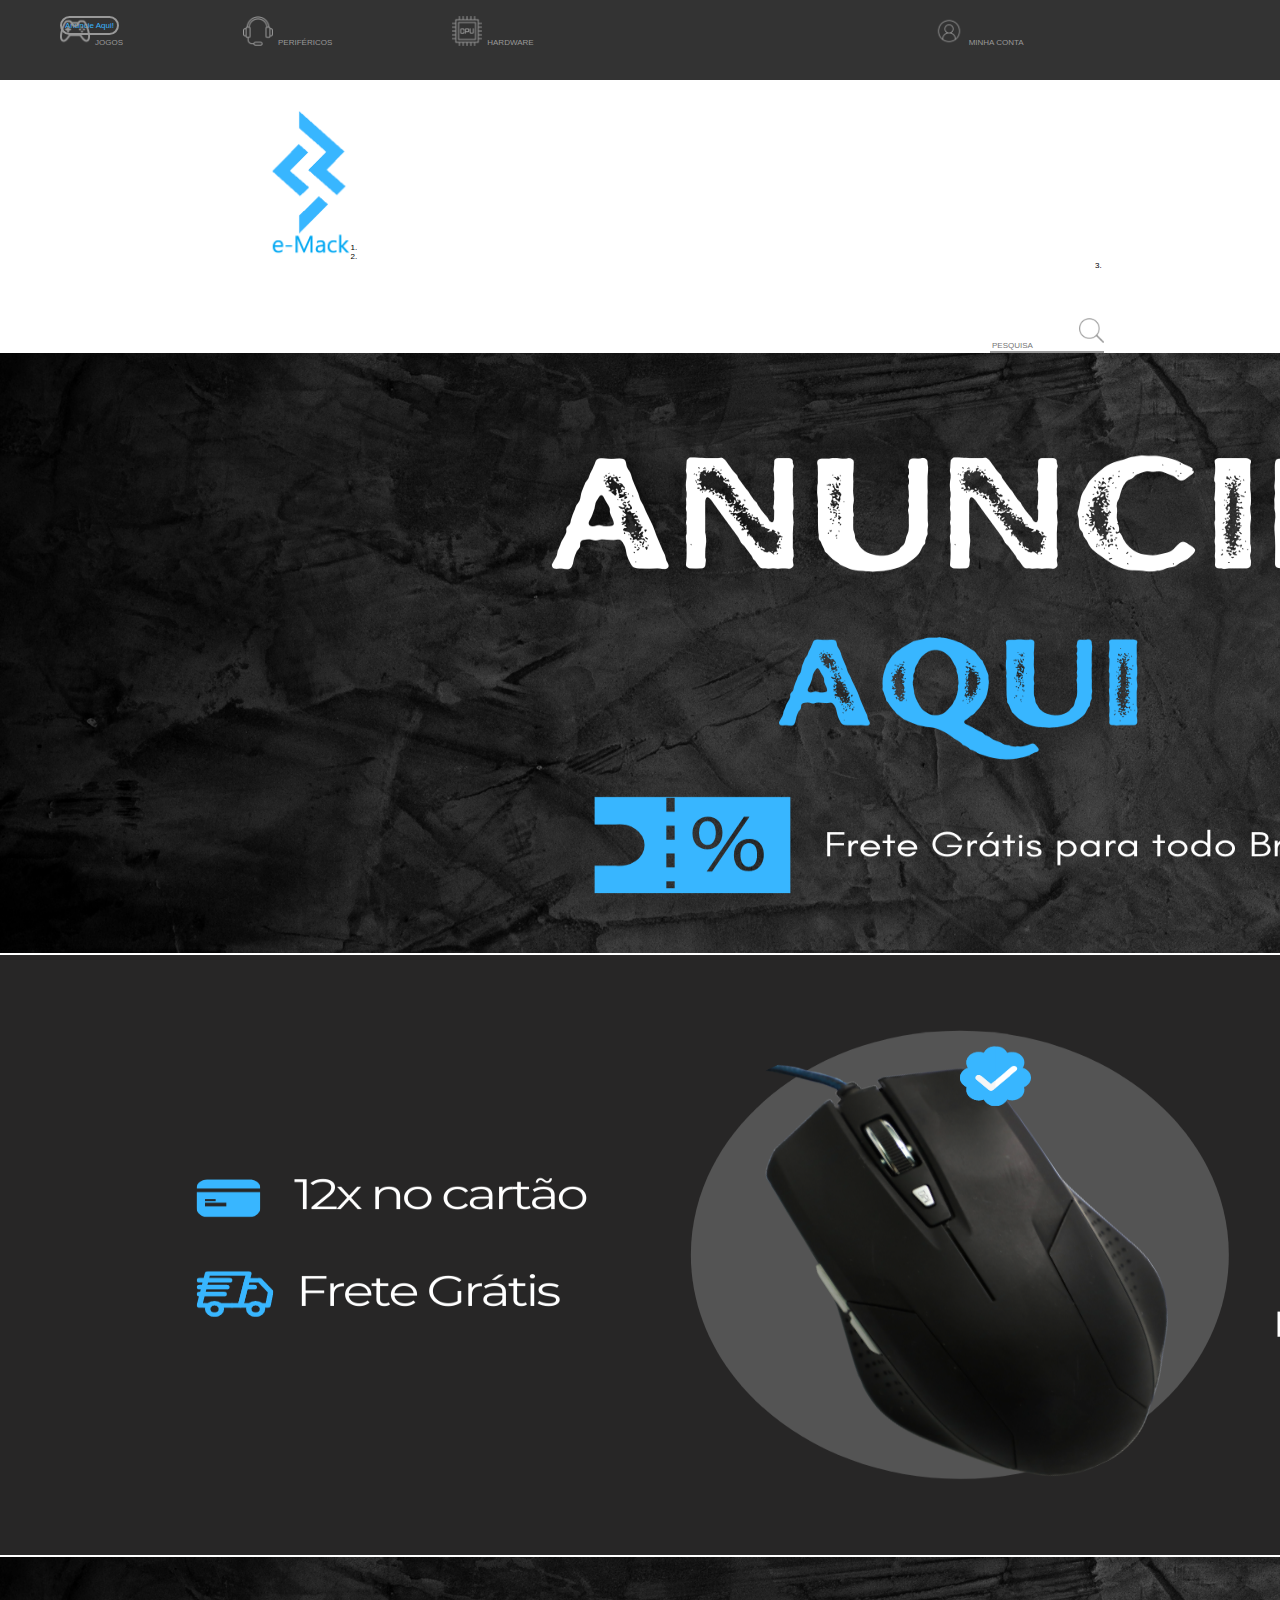
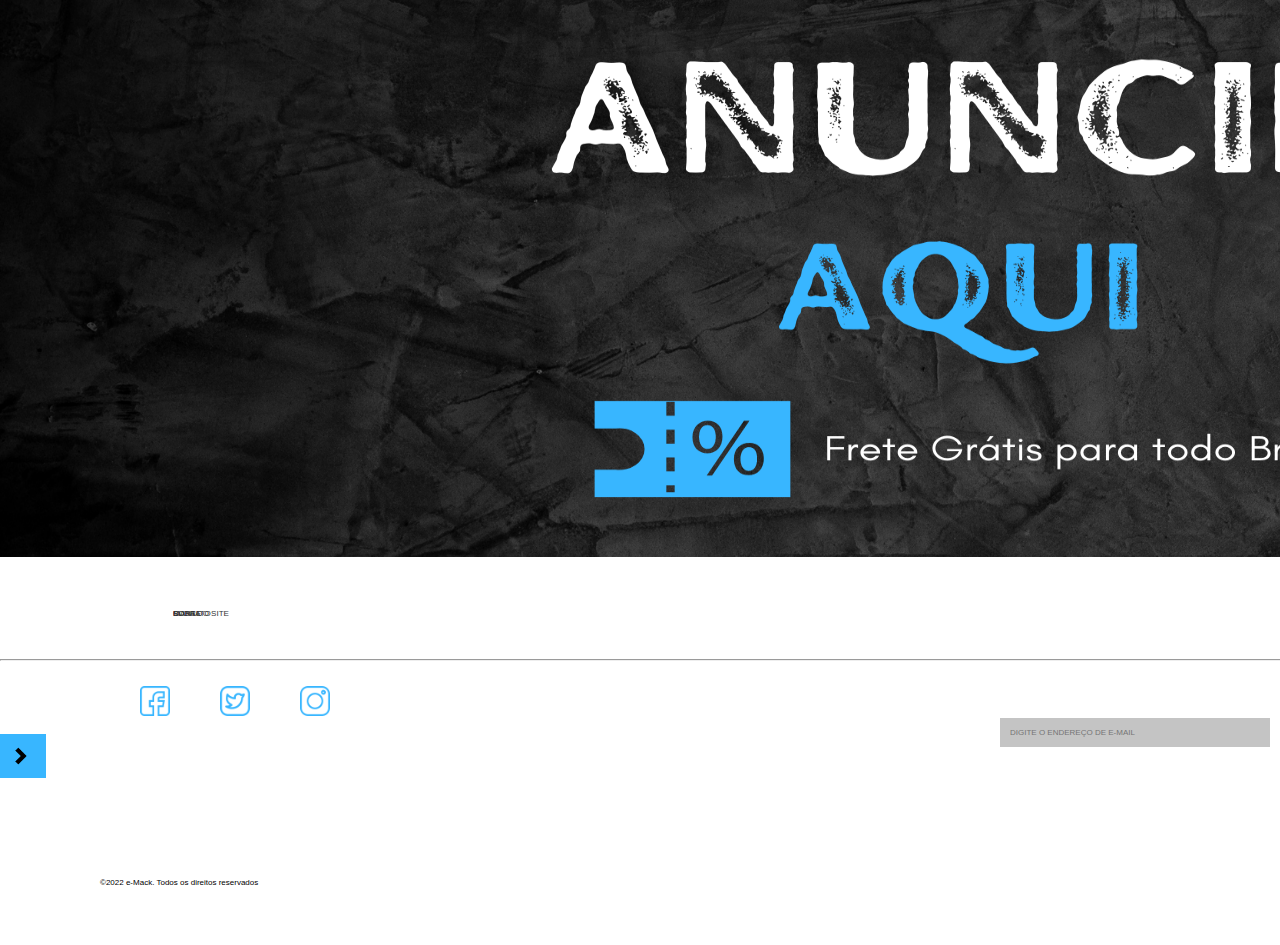
<file: index.html>
<!DOCTYPE html>
<html>
	<head>
		<meta charset="utf-8">
		<meta name="viewport" content="width=device-width, initial-scale=1.0">
		<meta name="viewport" content="width=device-width, initial-scale=1, shrink-to-fit=no">
		<title>e-Mack</title>

		<!-- Estilo customizado -->
		<link rel="stylesheet" type="text/css" href="css/estilo.css">

		<!-- Normalize CSS -->
		<link rel="stylesheet" type="text/css" href="css/normalize.css">

		<!--Ícone abas-->
		<link rel="icon" type="image" href="imagens/logopng.png">

		<!--Bootstrap------->
		<link rel="stylesheet" href="https://cdn.jsdelivr.net/npm/bootstrap@4.1.3/dist/css/bootstrap.min.css" integrity="sha384-MCw98/SFnGE8fJT3GXwEOngsV7Zt27NXFoaoApmYm81iuXoPkFOJwJ8ERdknLPMO" crossorigin="anonymous">
		
	</head>

	<body id="container">
		<header><!--início header-->
			<nav id="nav-superior">
				<ul id="lista-nav">
					<li id="anuncie">
						<a href="#">Anuncie Aqui!</a>
					</li>
					<li class="">
						<a href="#"><img src="imagens/controle.png">JOGOS</a>
					</li>
					<li class="">
						<a href="#"><img src="imagens/headset.png">PERIFÉRICOS</a>
					</li>
					<li class="">
						<a href="#"><img src="imagens/cpu.png">HARDWARE</a>
					</li>
					<li class="ultimo-li">
						<a href="minha_conta.html"><img src="imagens/login.png">MINHA CONTA</a>
					</li>
				</ul>
			</nav>

			<ul id="lista-nav2">
				<li>
					<a href="#"><img id="logo" src="imagens/e-Mack1.png"></a>
				</li>
				<li>
					<input type="text" name="pesquisa" placeholder="PESQUISA"><img src="imagens/lupa.png" class="lupa" alt="pesquisa">
				</li>
			</ul>
		</header><!--final header-->

		<section id="carousel-indicadores" class="carousel slide" data-ride="carousel"><!--Carousel -->
      <!-- Indicadores -->
      <ol class="carousel-indicators">
        <li class="active" data-target="#carousel-indicadores" data-slide-to="0"></li>
        <li data-target="#carousel-indicadores" data-slide-to="1"></li>
        <li data-target="#carousel-indicadores" data-slide-to="2"></li>
      </ol>

      <div class="carousel-inner"><!--Inner -->
        <div class="carousel-item active">
          <img src="imagens/banner1.png" class="img-fluid banner">
        </div>
        <div class="carousel-item">
          <img src="imagens/banner2.png" class="img-fluid banner">
        </div>
        <div class="carousel-item">
          <img src="imagens/banner1.png" class="img-fluid banner">
        </div>
      </div><!--/Inner -->

      <!-- Controles -->
      <a href="#carousel-indicadores" class="carousel-control-prev" data-slide="prev">
        <span class="carousel-control-prev-icon"></span>
      </a>
      <a href="#carousel-indicadores" class="carousel-control-next" data-slide="next">
        <span class="carousel-control-next-icon"></span>
      </a>
	  </section><!--/Carousel -->

	  <section><!-- Início Links após banner-->
	  	<div>
	  		<ul id="links-pos-banner">
	  			<li>
	  				<a href="sobre.html">SOBRE</a>
	  			</li>
	  			<li>
	  				<a href="#">MAPA DO SITE</a>
	  			</li>
	  			<li>
	  				<a href="#">BLOG</a>
	  			</li>
	  			<li>
	  				<a href="contato.html">CONTATO</a>
	  			</li>
	  		</ul>
	  	</div>
	  </section><!-- Final Links após banner-->
	  
	  <span class="clear"></span>

	  <footer id="footer"><!--Inicio footer------->
	  	<hr>
	  	<ul>
	  		<li>
	  			<a href="#"><img src="imagens/facebook.png" class="primeiro-li-footer"></a>
	  		</li>
	  		<li>
	  			<a href="#"><img src="imagens/twitter.png"></a>
	  		</li>
	  		<li>
	  			<a href="#"><img src="imagens/instagram.png"></a>
	  		</li>
	  	</ul>

	  	<input type="text" name="email" class="email-rodape" placeholder="DIGITE O ENDEREÇO DE E-MAIL">
	  	<button class="button-email"><img src="imagens/button-email.png"></button>
	  	<input type="checkbox" id="checkbox" name="checkbox"><label  id="label-checkbox" for="checkbox">Sim, quero receber notícias e e-mails sobre<br> produtos.</label>
	  	<p id="paragrafo-rodape">&copy;2022 e-Mack. Todos os direitos reservados</p>
	  </footer><!--Final footer------->

		<!-- JavaScript (Opcional) -->
    <!-- jQuery primeiro, depois Popper.js, depois Bootstrap JS -->
    <script src="https://code.jquery.com/jquery-3.6.0.min.js" integrity="sha256-/xUj+3OJU5yExlq6GSYGSHk7tPXikynS7ogEvDej/m4=" crossorigin="anonymous"></script>
    <script src="https://cdn.jsdelivr.net/npm/popper.js@1.14.3/dist/umd/popper.min.js" integrity="sha384-ZMP7rVo3mIykV+2+9J3UJ46jBk0WLaUAdn689aCwoqbBJiSnjAK/l8WvCWPIPm49" crossorigin="anonymous"></script>
    <script src="https://cdn.jsdelivr.net/npm/bootstrap@4.1.3/dist/js/bootstrap.min.js" integrity="sha384-ChfqqxuZUCnJSK3+MXmPNIyE6ZbWh2IMqE241rYiqJxyMiZ6OW/JmZQ5stwEULTy" crossorigin="anonymous"></script>

	</body>
</html>
</file>
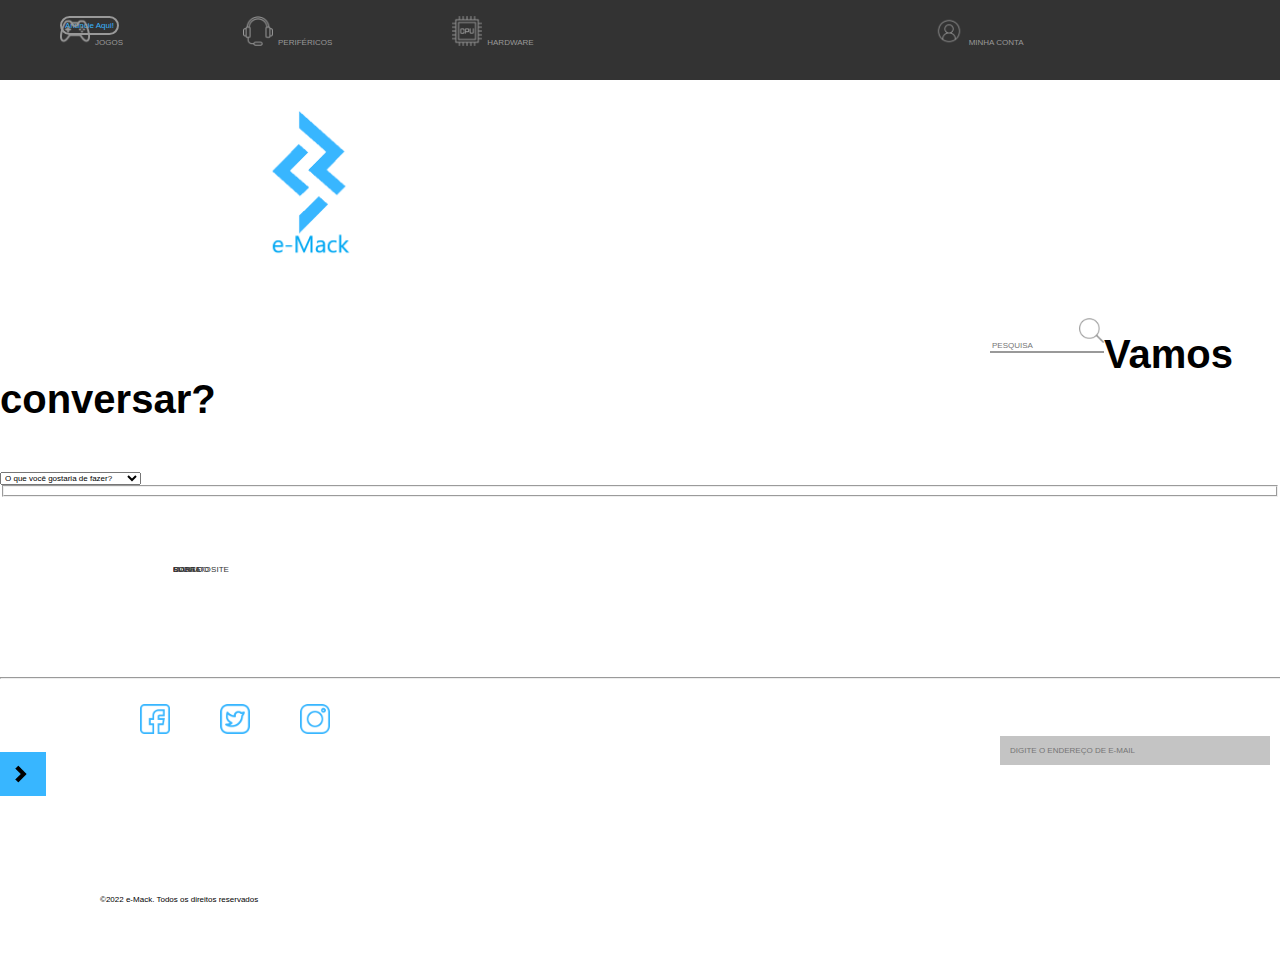
<file: contato.html>
<!DOCTYPE html>
<html>
	<head>
		<meta charset="utf-8">
		<meta name="viewport" content="width=device-width, initial-scale=1.0">
		<meta name="viewport" content="width=device-width, initial-scale=1, shrink-to-fit=no">	
		<title>Contato | e-Mack</title>

		<!-- Estilo customizado -->
		<link rel="stylesheet" type="text/css" href="css/estilo.css">

		<!-- Normalize CSS -->
		<link rel="stylesheet" type="text/css" href="css/normalize.css">

		<!--Ícone abas-->
		<link rel="icon" type="image" href="imagens/logopng.png">

		<!--Bootstrap------->
		<link rel="stylesheet" href="https://cdn.jsdelivr.net/npm/bootstrap@4.1.3/dist/css/bootstrap.min.css" integrity="sha384-MCw98/SFnGE8fJT3GXwEOngsV7Zt27NXFoaoApmYm81iuXoPkFOJwJ8ERdknLPMO" crossorigin="anonymous">

		<script type="text/javascript">
			function mudarClasse(){
				value = document.getElementById('form-select').value

				if (value == 'email') {
					document.getElementById('email').className = 'form-display1';
					document.getElementById('telefone').className = 'form-display';
					document.getElementById('endereco').className = 'form-display';

				}
				if (value == 'telefone') {
					document.getElementById('email').className = 'form-display';
					document.getElementById('telefone').className = 'form-display1';
					document.getElementById('endereco').className = 'form-display';
				}
				if (value == 'endereco') {
					document.getElementById('email').className = 'form-display';
					document.getElementById('telefone').className = 'form-display';
					document.getElementById('endereco').className = 'form-display1';
				}
			}
		</script>
	</head>

	<body>
		<header><!--início header-------------------------------------------------------------------->
			<nav id="nav-superior">
				<ul id="lista-nav">
					<li id="anuncie">
						<a href="#">Anuncie Aqui!</a>
					</li>
					<li class="">
						<a href="#"><img src="imagens/controle.png">JOGOS</a>
					</li>
					<li class="">
						<a href="#"><img src="imagens/headset.png">PERIFÉRICOS</a>
					</li>
					<li class="">
						<a href="#"><img src="imagens/cpu.png">HARDWARE</a>
					</li>
					<li class="ultimo-li">
						<a href="minha_conta.html"><img src="imagens/login.png">MINHA CONTA</a>
					</li>
				</ul>
			</nav>

			<ul id="lista-nav2">
				<li>
					<a href="index.html"><img id="logo" src="imagens/e-Mack1.png"></a>
				</li>
				<li>
					<input type="text" name="pesquisa" placeholder="PESQUISA"><img src="imagens/lupa.png" class="lupa" alt="pesquisa">
				</li>
			</ul>
		</header><!--final header------------------------------------------------------->

		<span class="clear"></span>

		<section id="section-formulario" class="container"><!--Formulários ---------------------------->
			<h1>Vamos<br>conversar?</h1>
	      	<select id="form-select" onclick="mudarClasse()">
		      	<option selected="" disabled="" value="">O que você gostaria de fazer?</option>
		      	<option value="email">Gostaria de enviar um e-mail</option>
		      	<option value="telefone">Prefiro fazer/receber uma ligação</option>
		      	<option value="endereco">Quero ir até vocês</option>
	      	</select>

	      	<fieldset>
		      	<form id="email" class="form-display">
		      		<input type="text" name="email" placeholder="Infome seu e-mail" required><br>
		      		<input type="text" name="nome" placeholder="Informe seu nome" required><br>
		      		<input type="text" name="telefone" placeholder="Informe telefone para contato(opcional)" class="fix-width"><br>
		      		<input type="checkbox" name="wathsapp">Permitir mensagens via Wathsapp<br>
		      		<input type="radio" name="motivo" value="" class="fix-margin">Elogio
		      		<input type="radio" name="motivo" value="" class="fix-margin">Reclamação
		      		<input type="radio" name="motivo" value="" class="fix-margin">Dúvida
		      		<input type="radio" name="motivo" value="" class="fix-margin">Outros<br>
		      		<textarea rows="10" cols="25" placeholder="Escreva sua mensagem" required></textarea><br>
		      		<span>Avalie sua experiência?<br>Insatisfeito</span>
		      		<input type="range" min="0" max="100" step="any" value="50" id="satisfacao" class="slider">
		      		<span>Muito satisfeito</span><br>
		      		<button type="submit">Enviar</button>
		      	</form>

		      	<form id="telefone" class="form-display">
		      		<input type="text" name="nome2" placeholder="Infome seu nome" required><br>
		      		<input type="text" name="telefone2" placeholder="Informe seu telefone" required><br>
		      		<p>Prefiro que me ligue pela:</p>
		      		<input type="radio" name="horario">Manhã<br>
		      		<input type="radio" name="horario">Tarde<br>
		      		<input type="radio" name="horario">Noite<br>
		      		
		      		<p>
		      			<img src="imagens/telefone.png" class="img-contato">
		      			(11) 2114-8000 (Capital de São Paulo e região)
		      		</p>
		      		<button type="submit">Enviar</button>
		      	</form>

		      	<form id="endereco" class="form-display">
		      		<p>
		      			<strong>Nosso endereço:</strong><br>
		      			R. da Consolação, 930 - Consolação, São Paulo - SP, 01302-907<br>
		      			<strong>Horário de Funcionamento</strong><br>
		      			Seg a Sex: 07:00 - 23:00<br>
		      			Sáb e Dom: 07:00 - 12:00<br>
		      			(Horário de Brasília)
		      		</p>

		      		<iframe src="https://www.google.com/maps/embed?pb=!1m18!1m12!1m3!1d3657.5677171830757!2d-46.652553284540595!3d-23.548045466986906!2m3!1f0!2f0!3f0!3m2!1i1024!2i768!4f13.1!3m3!1m2!1s0x94ce584992d1355b%3A0x2619a4227c175a85!2sUniversidade%20Presbiteriana%20Mackenzie!5e0!3m2!1spt-BR!2sbr!4v1647533166536!5m2!1spt-BR!2sbr" width="600" height="450" style="border:0;" allowfullscreen="" loading="lazy"></iframe>
		      		
		      	</form><!-- Final Fomulários---------------------------------->
	      	</fieldset>
	    </section><!--/Formulário -->

	    <section id="links-pos-form"><!-- Início Links após banner-->
	    	<div>
	    		<ul id="links-pos-banner">
	    			<li>
	    				<a href="sobre.html">SOBRE</a>
	    			</li>
	    			<li>
	    				<a href="#">MAPA DO SITE</a>
	    			</li>
	    			<li>
	    				<a href="#">BLOG</a>
	    			</li>
	    			<li>
	    				<a href="contato.html">CONTATO</a>
	    			</li>
	    		</ul>
	    	</div>
	    </section><!-- Final Links após banner-->
	    
	    <span class="clear"></span>

	    <footer id="footer"><!--Inicio footer------->
	    	<hr>
	    	<ul>
	    		<li>
	    			<a href="#"><img src="imagens/facebook.png" class="primeiro-li-footer"></a>
	    		</li>
	    		<li>
	    			<a href="#"><img src="imagens/twitter.png"></a>
	    		</li>
	    		<li>
	    			<a href="#"><img src="imagens/instagram.png"></a>
	    		</li>
	    	</ul>

	    	<input type="text" name="email" class="email-rodape" placeholder="DIGITE O ENDEREÇO DE E-MAIL">
	    	<button class="button-email"><img src="imagens/button-email.png"></button>
	    	<input type="checkbox" id="checkbox" name="checkbox"><label  id="label-checkbox" for="checkbox">Sim, quero receber notícias e e-mails sobre<br> produtos.</label>
	    	<p id="paragrafo-rodape">&copy;2022 e-Mack. Todos os direitos reservados</p>
	    </footer><!--Final footer------->

		<!-- JavaScript (Opcional) -->
	    <!-- jQuery primeiro, depois Popper.js, depois Bootstrap JS -->
	    <script src="https://code.jquery.com/jquery-3.6.0.min.js" integrity="sha256-/xUj+3OJU5yExlq6GSYGSHk7tPXikynS7ogEvDej/m4=" crossorigin="anonymous"></script>
	    <script src="https://cdn.jsdelivr.net/npm/popper.js@1.14.3/dist/umd/popper.min.js" integrity="sha384-ZMP7rVo3mIykV+2+9J3UJ46jBk0WLaUAdn689aCwoqbBJiSnjAK/l8WvCWPIPm49" crossorigin="anonymous"></script>
	    <script src="https://cdn.jsdelivr.net/npm/bootstrap@4.1.3/dist/js/bootstrap.min.js" integrity="sha384-ChfqqxuZUCnJSK3+MXmPNIyE6ZbWh2IMqE241rYiqJxyMiZ6OW/JmZQ5stwEULTy" crossorigin="anonymous"></script>

	</body>
</html>
</file>
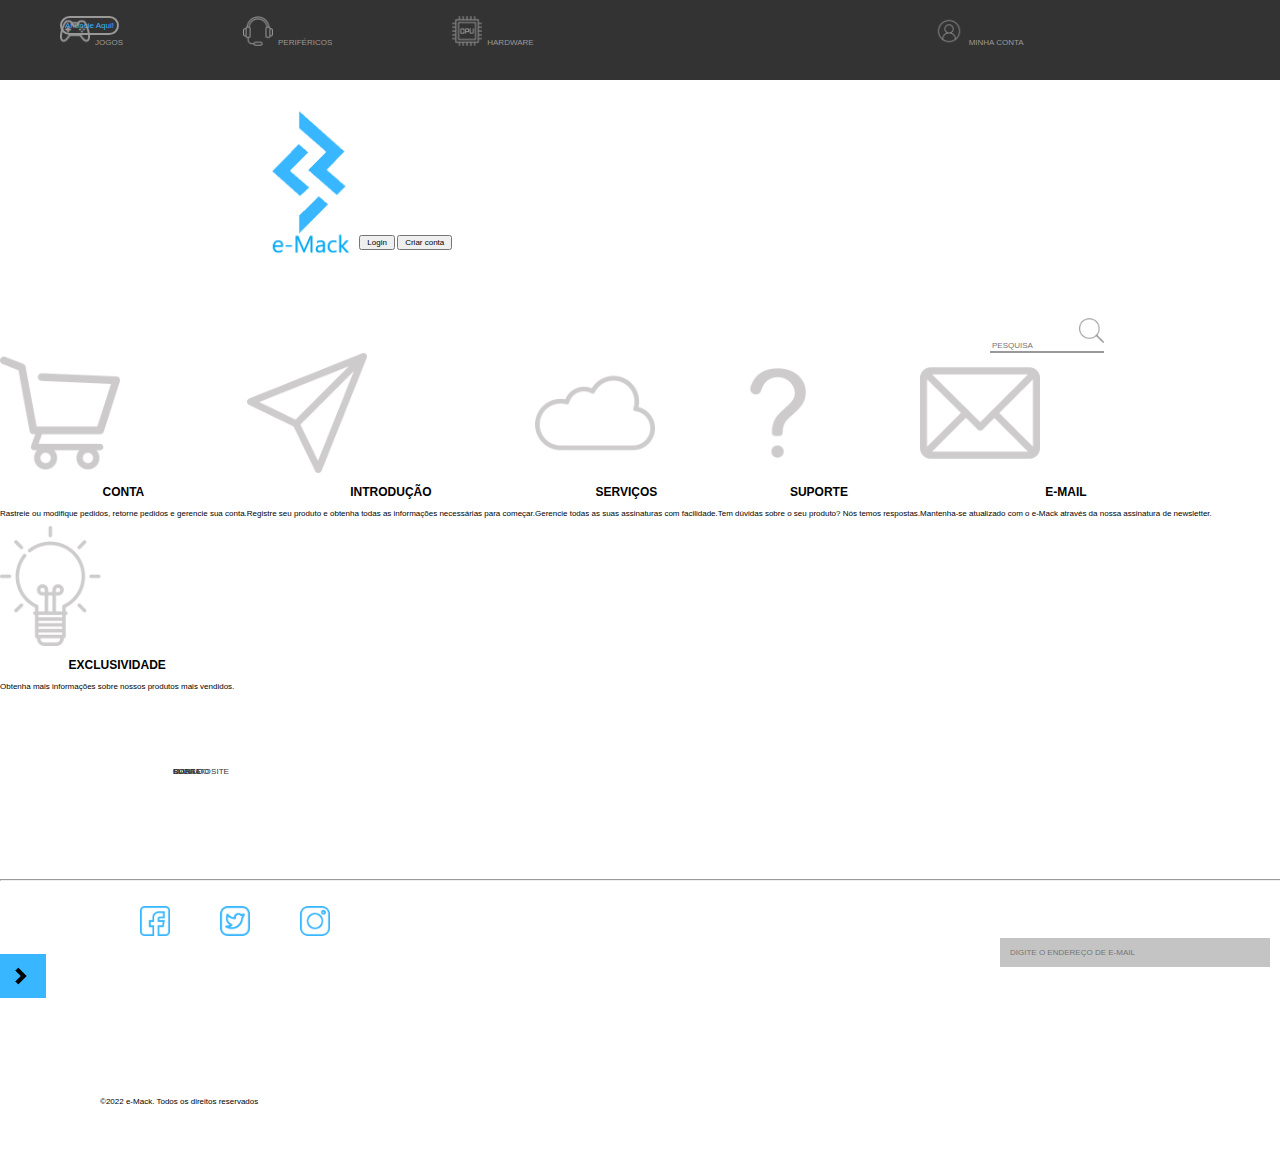
<file: minha_conta.html>
<!DOCTYPE html>
<html>
	<head>
		<meta charset="utf-8">
		<meta name="viewport" content="width=device-width, initial-scale=1.0">
		<meta name="viewport" content="width=device-width, initial-scale=1, shrink-to-fit=no">	
		<title>Minha conta | e-Mack</title>

		<!-- Estilo customizado -->
		<link rel="stylesheet" type="text/css" href="css/estilo.css">

		<!-- Normalize CSS -->
		<link rel="stylesheet" type="text/css" href="css/normalize.css">

		<!--Ícone abas-->
		<link rel="icon" type="image" href="imagens/logopng.png">

		<!--Bootstrap------->
		<link rel="stylesheet" href="https://cdn.jsdelivr.net/npm/bootstrap@4.1.3/dist/css/bootstrap.min.css" integrity="sha384-MCw98/SFnGE8fJT3GXwEOngsV7Zt27NXFoaoApmYm81iuXoPkFOJwJ8ERdknLPMO" crossorigin="anonymous">

	</head>

	<body>
		<header><!--início header-------------------------------------------------------------------->
			<nav id="nav-superior">
				<ul id="lista-nav">
					<li id="anuncie">
						<a href="#">Anuncie Aqui!</a>
					</li>
					<li class="">
						<a href="#"><img src="imagens/controle.png">JOGOS</a>
					</li>
					<li class="">
						<a href="#"><img src="imagens/headset.png">PERIFÉRICOS</a>
					</li>
					<li class="">
						<a href="#"><img src="imagens/cpu.png">HARDWARE</a>
					</li>
					<li class="ultimo-li">
						<a href="#"><img src="imagens/login.png">MINHA CONTA</a>
					</li>
				</ul>
			</nav>

			<ul id="lista-nav2">
				<li>
					<a href="index.html"><img id="logo" src="imagens/e-Mack1.png"></a>
				</li>
				<li>
					<input type="text" name="pesquisa" placeholder="PESQUISA"><img src="imagens/lupa.png" class="lupa" alt="pesquisa">
				</li>
			</ul>
		</header><!--final header------------------------------------------------------->
		
		<section class="container">
			<div>
				<button type="button" class="btn btn-primary btn-lg mt-4">Login</button>
				<button type="button" class="btn btn-light btn-lg mt-4">Criar conta</button>	
			</div>
			

			<div class="div-vantagens col-md-4 mt-5">
				<img src="imagens/carrinho.png" class="rounded mx-auto d-block">
				<h2 class="display-4 ">CONTA</h2>
				<p>
					Rastreie ou modifique pedidos, retorne pedidos e gerencie sua conta. 
				</p>
			</div>

			<div class="div-vantagens col-md-4 mt-5">
				<img src="imagens/send.png" class="rounded mx-auto d-block">
				<h2 class="display-4 ">Introdução</h2>
				<p>
					Registre seu produto e obtenha todas as informações necessárias para começar.
				</p>
			</div>
			<div class="div-vantagens col-md-4 mt-5">
				<img src="imagens/cloud.png" class="rounded mx-auto d-block">
				<h2 class="display-4 ">Serviços</h2>
				<p>
					Gerencie todas as suas assinaturas com facilidade.
				</p>
			</div>
			<div class="div-vantagens col-md-4 mt-5">
				<img src="imagens/question.png" class="rounded mx-auto d-block">
				<h2 class="display-4 ">Suporte</h2>
				<p>
					Tem dúvidas sobre o seu produto? Nós temos respostas.
				</p>
			</div>
			<div class="div-vantagens col-md-4 mt-5">
				<img src="imagens/email.png" class="rounded mx-auto d-block">
				<h2 class="display-4 ">E-MAIL</h2>
				<p>
					Mantenha-se atualizado com o e-Mack através da nossa assinatura de newsletter.
				</p>
			</div>
			<div class="div-vantagens col-md-4 mt-5">
				<img src="imagens/lamp.png" class="rounded mx-auto d-block">
				<h2 class="display-4 ">Exclusividade</h2>
				<p>
					Obtenha mais informações sobre nossos produtos mais vendidos.
				</p>
			</div>
		</section><!-------------------------Final section-------->
		
		<div class="clear"></div>

	    <section id="links-pos-form"><!-- Início Links após banner-->
	    	<div>
	    		<ul id="links-pos-banner">
	    			<li>
	    				<a href="sobre.html">SOBRE</a>
	    			</li>
	    			<li>
	    				<a href="#">MAPA DO SITE</a>
	    			</li>
	    			<li>
	    				<a href="#">BLOG</a>
	    			</li>
	    			<li>
	    				<a href="contato.html">CONTATO</a>
	    			</li>
	    		</ul>
	    	</div>
	    </section><!-- Final Links após banner-->
	    
	    <span class="clear"></span>

	    <footer id="footer"><!--Inicio footer------->
	    	<hr>
	    	<ul>
	    		<li>
	    			<a href=""><img src="imagens/facebook.png" class="primeiro-li-footer"></a>
	    		</li>
	    		<li>
	    			<a href=""><img src="imagens/twitter.png"></a>
	    		</li>
	    		<li>
	    			<a href=""><img src="imagens/instagram.png"></a>
	    		</li>
	    	</ul>

	    	<input type="text" name="email" class="email-rodape" placeholder="DIGITE O ENDEREÇO DE E-MAIL">
	    	<button class="button-email"><img src="imagens/button-email.png"></button>
	    	<input type="checkbox" id="checkbox" name="checkbox"><label  id="label-checkbox" for="checkbox">Sim, quero receber notícias e e-mails sobre<br> produtos.</label>
	    	<p id="paragrafo-rodape">&copy;2022 e-Mack. Todos os direitos reservados</p>
	    </footer><!--Final footer------->

			<!-- JavaScript (Opcional) -->
	    <!-- jQuery primeiro, depois Popper.js, depois Bootstrap JS -->
	    <script src="https://code.jquery.com/jquery-3.6.0.min.js" integrity="sha256-/xUj+3OJU5yExlq6GSYGSHk7tPXikynS7ogEvDej/m4=" crossorigin="anonymous"></script>
	    <script src="https://cdn.jsdelivr.net/npm/popper.js@1.14.3/dist/umd/popper.min.js" integrity="sha384-ZMP7rVo3mIykV+2+9J3UJ46jBk0WLaUAdn689aCwoqbBJiSnjAK/l8WvCWPIPm49" crossorigin="anonymous"></script>
	    <script src="https://cdn.jsdelivr.net/npm/bootstrap@4.1.3/dist/js/bootstrap.min.js" integrity="sha384-ChfqqxuZUCnJSK3+MXmPNIyE6ZbWh2IMqE241rYiqJxyMiZ6OW/JmZQ5stwEULTy" crossorigin="anonymous"></script>

	</body>
</html>
</file>
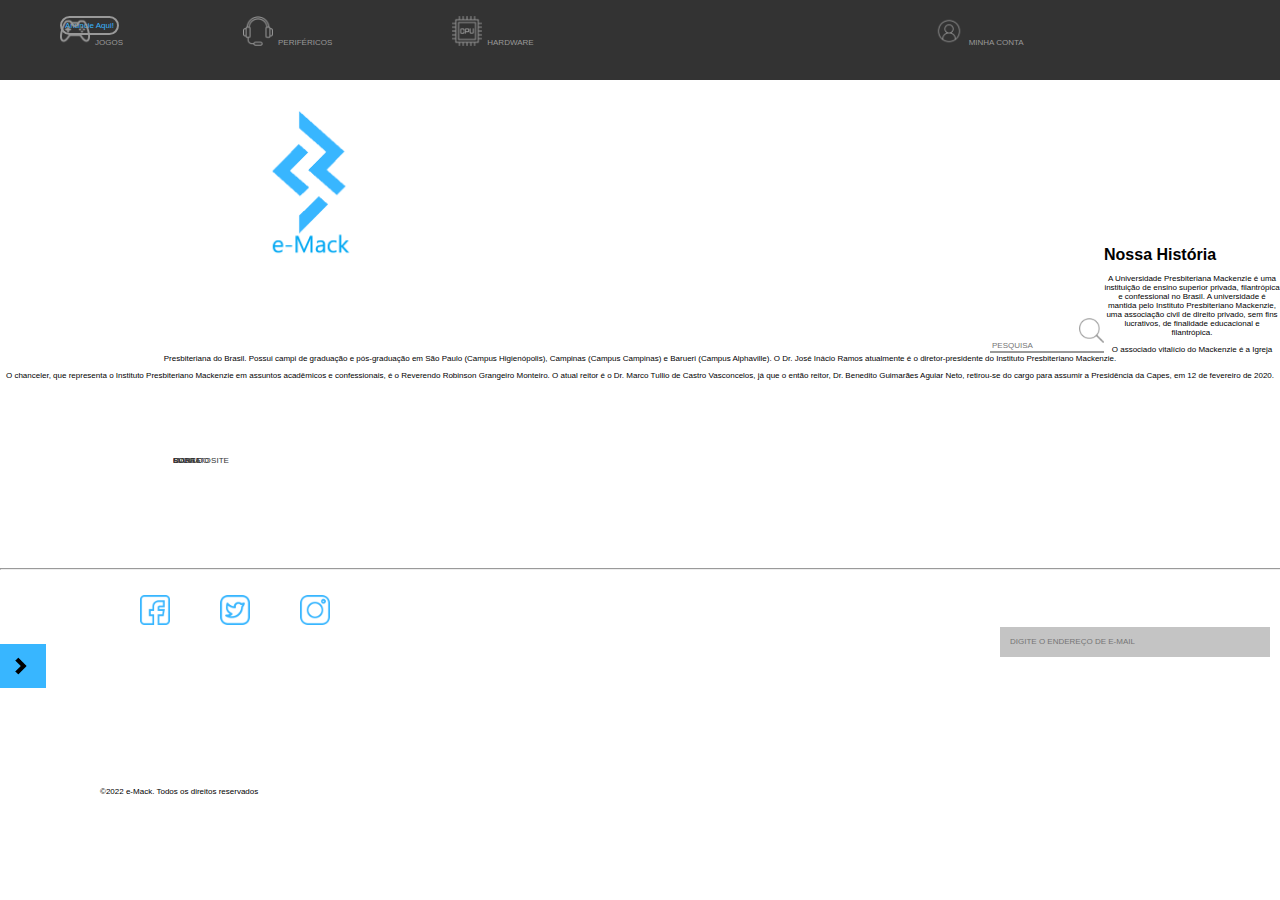
<file: sobre.html>
<!DOCTYPE html>
<html>
	<head>
		<meta charset="utf-8">
		<meta name="viewport" content="width=device-width, initial-scale=1.0">
		<meta name="viewport" content="width=device-width, initial-scale=1, shrink-to-fit=no">	
		<title>Sobre | e-Mack</title>

		<!-- Estilo customizado -->
		<link rel="stylesheet" type="text/css" href="css/estilo.css">

		<!-- Normalize CSS -->
		<link rel="stylesheet" type="text/css" href="css/normalize.css">

		<!--Ícone abas-->
		<link rel="icon" type="image" href="imagens/logopng.png">

		<!--Bootstrap------->
		<link rel="stylesheet" href="https://cdn.jsdelivr.net/npm/bootstrap@4.1.3/dist/css/bootstrap.min.css" integrity="sha384-MCw98/SFnGE8fJT3GXwEOngsV7Zt27NXFoaoApmYm81iuXoPkFOJwJ8ERdknLPMO" crossorigin="anonymous">

	</head>

	<body>
		<header><!--início header-------------------------------------------------------------------->
			<nav id="nav-superior">
				<ul id="lista-nav">
					<li id="anuncie">
						<a href="#">Anuncie Aqui!</a>
					</li>
					<li class="">
						<a href="#"><img src="imagens/controle.png">JOGOS</a>
					</li>
					<li class="">
						<a href="#"><img src="imagens/headset.png">PERIFÉRICOS</a>
					</li>
					<li class="">
						<a href="#"><img src="imagens/cpu.png">HARDWARE</a>
					</li>
					<li class="ultimo-li">
						<a href="minha_conta.html"><img src="imagens/login.png">MINHA CONTA</a>
					</li>
				</ul>
			</nav>

			<ul id="lista-nav2">
				<li>
					<a href="index.html"><img id="logo" src="imagens/e-Mack1.png"></a>
				</li>
				<li>
					<input type="text" name="pesquisa" placeholder="PESQUISA"><img src="imagens/lupa.png" class="lupa" alt="pesquisa">
				</li>
			</ul>
		</header><!--final header------------------------------------------------------->
		
		<section class="container">
			<article class="sobre">
				<h1>Nossa História</h1>
				<p>
					A Universidade Presbiteriana Mackenzie é uma instituição de ensino superior privada, filantrópica e confessional no Brasil. A universidade é mantida pelo Instituto Presbiteriano Mackenzie, uma associação civil de direito privado, sem fins lucrativos, de finalidade educacional e filantrópica. 
				</p>
				<p>
					O associado vitalício do Mackenzie é a Igreja Presbiteriana do Brasil.  Possui campi de graduação e pós-graduação em São Paulo (Campus Higienópolis), Campinas (Campus Campinas) e Barueri (Campus Alphaville). O Dr. José Inácio Ramos atualmente é o diretor-presidente do Instituto Presbiteriano Mackenzie.  
				</p>
				<p>
					O chanceler, que representa o Instituto Presbiteriano Mackenzie em assuntos acadêmicos e confessionais, é o Reverendo Robinson Grangeiro Monteiro. O atual reitor é o Dr. Marco Tullio de Castro Vasconcelos, já que o então reitor, Dr. Benedito Guimarães Aguiar Neto, retirou-se do cargo para assumir a Presidência da Capes, em 12 de fevereiro de 2020.
				</p>
			</article>
		</section>

		


	    <section id="links-pos-form"><!-- Início Links após banner-->
	    	<div>
	    		<ul id="links-pos-banner">
	    			<li>
	    				<a href="#">SOBRE</a>
	    			</li>
	    			<li>
	    				<a href="#">MAPA DO SITE</a>
	    			</li>
	    			<li>
	    				<a href="#">BLOG</a>
	    			</li>
	    			<li>
	    				<a href="contato.html">CONTATO</a>
	    			</li>
	    		</ul>
	    	</div>
	    </section><!-- Final Links após banner-->
	    
	    <span class="clear"></span>

	    <footer id="footer"><!--Inicio footer------->
	    	<hr>
	    	<ul>
	    		<li>
	    			<a href="#"><img src="imagens/facebook.png" class="primeiro-li-footer"></a>
	    		</li>
	    		<li>
	    			<a href="#"><img src="imagens/twitter.png"></a>
	    		</li>
	    		<li>
	    			<a href="#"><img src="imagens/instagram.png"></a>
	    		</li>
	    	</ul>

	    	<input type="text" name="email" class="email-rodape" placeholder="DIGITE O ENDEREÇO DE E-MAIL">
	    	<button class="button-email"><img src="imagens/button-email.png"></button>
	    	<input type="checkbox" id="checkbox" name="checkbox"><label  id="label-checkbox" for="checkbox">Sim, quero receber notícias e e-mails sobre<br> produtos.</label>
	    	<p id="paragrafo-rodape">&copy;2022 e-Mack. Todos os direitos reservados</p>
	    </footer><!--Final footer------->

			<!-- JavaScript (Opcional) -->
	    <!-- jQuery primeiro, depois Popper.js, depois Bootstrap JS -->
	    <script src="https://code.jquery.com/jquery-3.6.0.min.js" integrity="sha256-/xUj+3OJU5yExlq6GSYGSHk7tPXikynS7ogEvDej/m4=" crossorigin="anonymous"></script>
	    <script src="https://cdn.jsdelivr.net/npm/popper.js@1.14.3/dist/umd/popper.min.js" integrity="sha384-ZMP7rVo3mIykV+2+9J3UJ46jBk0WLaUAdn689aCwoqbBJiSnjAK/l8WvCWPIPm49" crossorigin="anonymous"></script>
	    <script src="https://cdn.jsdelivr.net/npm/bootstrap@4.1.3/dist/js/bootstrap.min.js" integrity="sha384-ChfqqxuZUCnJSK3+MXmPNIyE6ZbWh2IMqE241rYiqJxyMiZ6OW/JmZQ5stwEULTy" crossorigin="anonymous"></script>

	</body>
</html>
</file>
<file: css/estilo.css>
/* Estrutura do site------------------------------------ */
body {
	margin: 0 auto;
	background: #fff;
	font: 18px 'Trebuchet MS', sans-serif;
}
a {
	text-decoration: none;
}
body a:hover{
	text-decoration: none;
}
/* Index------------------------------------ */
header{
	height: 235px;
}
header ul{
	list-style: none;
}
ul#lista-nav li a img{
	width: 30px;
}
header nav ul li{
	float: left;
	margin: -22px 100px 0px 20px;
}
header nav ul li a img{
	display: inline;
	margin-bottom: -1px;
	margin-right: 5px;
}
ul#lista-nav a{
	color: #999;
}
nav ul li#anuncie{
	border: 2px solid #999;
	border-radius: 10px;
	padding: 3px;
	margin-right: 250px;
}

ul#lista-nav li#anuncie a{
	color: #38b6ff;
}
ul#lista-nav2 li input{
	outline: 0;
  	border-width: 0 0 2px;
  	border-color: #999;
  	margin: 80px 0 0 950px;
}
ul#links-pos-banner li a{
	color: #333;
}
ul#links-pos-banner li{
	float: left;	
	list-style: none;
	margin: -20px 0 0 133px;
}
div.carousel-item img{
	height: 600px;
	width: 1920px;
}
footer{
	padding-bottom: 50px;
}
footer#footer ul{
	list-style: none;
	margin: 25px 0 0 0 ;
}
footer#footer ul li{
	float: left;
	margin: 0 0 0 50px;
}
footer#footer ul li img{
	height: 30px;
}
input.email-rodape{
	width: 250px;
	background-color: #c4c4c4;
	border: none;
	padding: 10px;
}
button.button-email{
	outline: 0;
  	border-width: 0 0 0;
  	margin: 0 0 0 -4px;
}
button.button-email img{
	background-color: #38b6ff;
	margin: -10px -6px;
	height: 44px;
	margin-top: -14px;
}
input#checkbox, label#label-checkbox{
	margin: 2px 0 0 1330px;
	display: block;
}
hr{
	width: 1550px;
	color: #333;
}
#footer{
	margin: 100px 0 0 0;
}
#nav-superior{
	height: 50px;
	background-color: #333;
	padding-top: 30px;
}
#logo{
	height: 150px;
	margin: 20px 0 0 220px;
}
#lista-nav2 li{
	float: left;
}
#paragrafo-rodape{
	margin-left: 100px;
}
.ultimo-li{
	margin-left: 300px;
}
.lupa{
	width: 25px;
	margin-left: -25px;
	margin-bottom: 5px;
}
.clear{
	clear: both;
}
.carousel-inner{
	margin-bottom: 70px;
}
.primeiro-li-footer{
	padding-left: 50px;
}
.email-rodape{
	margin-left: 1000px;
}

/* Contato---------------------*/
section#section-formulario h1{
	font-size: 5em;
	padding-top: 70px;
	margin-bottom: 50px;
}
fieldset form input{
	outline: 0;
  	border-width: 0 0 1px;
  	padding: 5px;
  	margin: 0 0 10px 0;
}
fieldset form button{
	outline: 0;
  	border-width: 0px;
  	background-color: #c4c4c4;
  	padding: 5px 10px;
}
#links-pos-form{
	padding-top: 80px ;
}
.form-display{
	display: none;
}
.form-display1{
	display: block;
}
.slider{
	margin: 0;
	padding: 0;
}
.img-contato{
	width: 50px;
	margin: 25px 0 0 0 ;
}
.fix-width{
	width: 300px;
}
.fix-margin{
	margin-right: 4px;
}

/****Sobre*********************************************/
article.sobre p{
	text-align: center;
}
/********************Minha Conta***********************/
.div-vantagens{
	float: left;
	display: inline;
}
.div-vantagens button{
	
}
.div-vantagens img{
	max-width: 120px;
}
.div-vantagens p{
	text-align: center;
}
.div-vantagens h2{
	text-align: center;
	text-transform: uppercase;
}
/************************************Resposividade*****/


/* Extra small devices (portrait phones, less than 576px)*/
@media (max-width: 575.98px) {
	body{
		font-size: 0.5em;
	}
}

/* Small devices (landscape phones, 576px and up) */
@media (min-width: 576px) and (max-width: 767.98px) {
	body{
		font-size: 0.5em;
	}
}

/* Medium devices (tablets, 768px and up)*/
@media (min-width: 768px) and (max-width: 991.98px) {
	body{
		font-size: 0.5em;
	}
}

/* Large devices (desktops, 992px and up)*/
@media (min-width: 992px) and (max-width: 1199.98px) {
	body{
		font-size: 0.5em;
	}
}

/* Extra large devices (large desktops, 1200px and up)*/
@media (min-width: 1200px) {
	body{
		font-size: 0.5em;
	}
}
</file>
